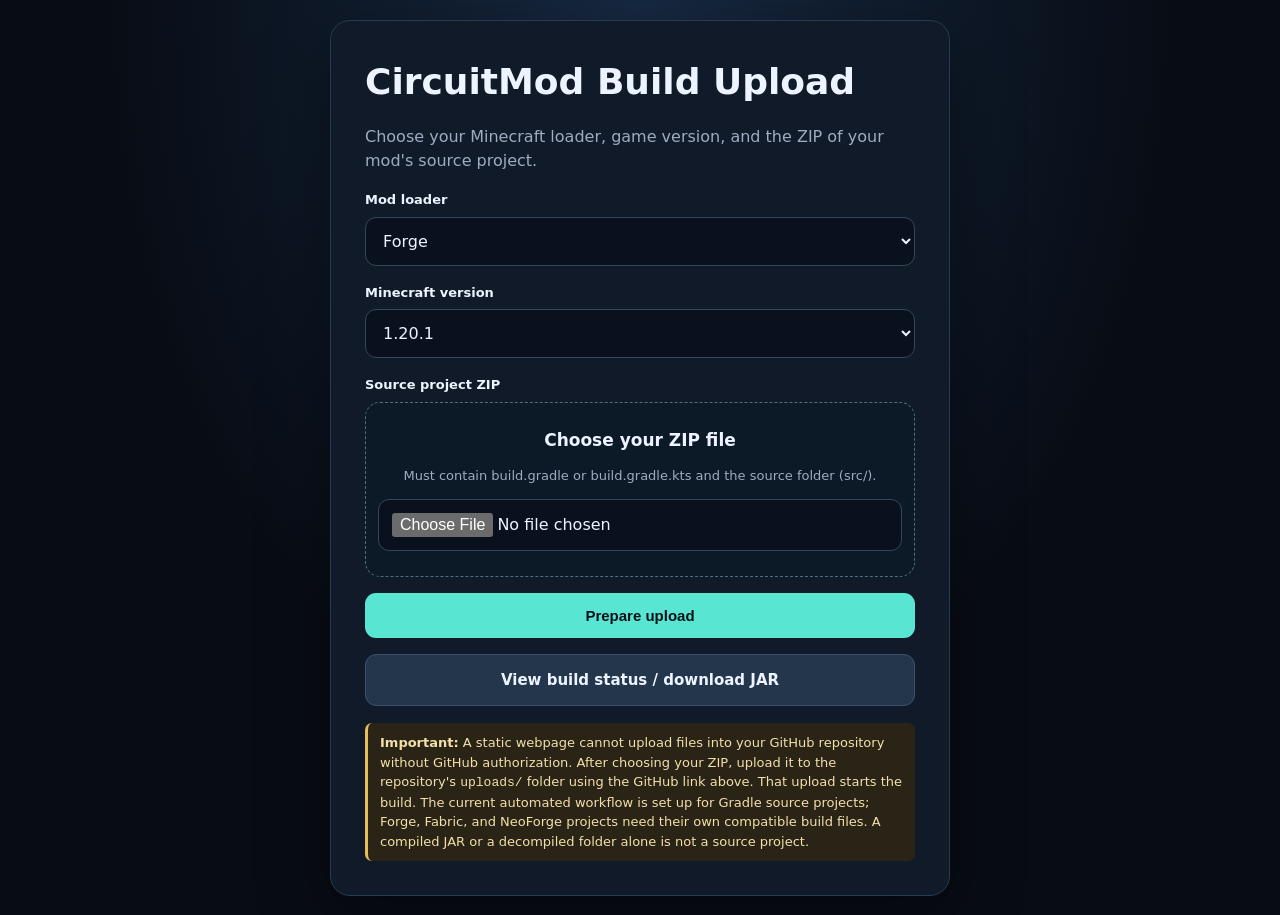
<file: index.html>
<!doctype html>
<html lang="en"><head><meta charset="utf-8"><meta name="viewport" content="width=device-width,initial-scale=1"><title>CircuitMod Build Upload</title>
<style>
:root{color-scheme:dark;--bg:#080c14;--panel:#111a29;--line:#2a3a50;--text:#edf4ff;--muted:#9eacc2;--accent:#58e6d2}*{box-sizing:border-box}body{margin:0;background:radial-gradient(ellipse at top,#172a43,var(--bg) 60%);color:var(--text);font:16px/1.5 system-ui,sans-serif;min-height:100vh;display:grid;place-items:center;padding:20px}.card{width:min(100%,620px);background:var(--panel);border:1px solid var(--line);border-radius:20px;padding:clamp(20px,5vw,34px);box-shadow:0 20px 70px #0006}h1{margin:0;font-size:clamp(25px,6vw,36px)}p{color:var(--muted)}label{display:block;font-size:13px;font-weight:750;margin:17px 0 7px}select,input[type=file]{width:100%;padding:13px;background:#09111e;color:var(--text);border:1px solid #34465e;border-radius:11px;font:inherit}.drop{display:block;text-align:center;border:1px dashed #4d7183;border-radius:15px;padding:25px 12px;background:#0c1926}.drop strong{display:block;font-size:17px}.muted{font-size:13px;color:var(--muted)}button,.link{display:block;width:100%;border:0;border-radius:11px;padding:14px;margin-top:16px;background:var(--accent);color:#07111a;font-weight:850;text-align:center;text-decoration:none;font-size:15px;cursor:pointer}.link{background:#23364b;color:var(--text);border:1px solid #3b526e}.status{display:none;padding:12px;margin-top:14px;border-radius:10px;background:#0c2727;border:1px solid #27615c;overflow-wrap:anywhere}.warn{font-size:13px;border-left:3px solid #e6bd5b;padding:10px 12px;background:#2a2417;color:#f3dfaa;border-radius:7px;margin-top:17px}.hidden{display:none!important}
</style></head><body><main class="card">
<h1>CircuitMod Build Upload</h1><p>Choose your Minecraft loader, game version, and the ZIP of your mod's source project.</p>
<label for="loader">Mod loader</label><select id="loader"><option value="Forge">Forge</option><option value="NeoForge">NeoForge</option><option value="Fabric">Fabric</option><option value="Quilt">Quilt</option></select>
<label for="version">Minecraft version</label><select id="version"><option>1.20.1</option><option>1.21.1</option><option>1.21.4</option><option>1.21.5</option><option>1.21.8</option><option>1.21.11</option><option>Other / detected from project</option></select>
<label for="file">Source project ZIP</label><div class="drop"><strong>Choose your ZIP file</strong><p class="muted">Must contain build.gradle or build.gradle.kts and the source folder (src/).</p><input id="file" type="file" accept=".zip,application/zip"></div>
<div id="status" class="status" role="status"></div>
<button id="prepare">Prepare upload</button>
<a class="link hidden" id="repo" href="https://github.com/Memegod12344321/Circuitmod/tree/main/uploads" target="_blank" rel="noreferrer">Open GitHub uploads folder</a>
<a class="link" href="https://github.com/Memegod12344321/Circuitmod/actions" target="_blank" rel="noreferrer">View build status / download JAR</a>
<div class="warn"><b>Important:</b> A static webpage cannot upload files into your GitHub repository without GitHub authorization. After choosing your ZIP, upload it to the repository's <code>uploads/</code> folder using the GitHub link above. That upload starts the build. The current automated workflow is set up for Gradle source projects; Forge, Fabric, and NeoForge projects need their own compatible build files. A compiled JAR or a decompiled folder alone is not a source project.</div>
</main><script>
const file=document.getElementById('file'),status=document.getElementById('status'),repo=document.getElementById('repo');
document.getElementById('prepare').addEventListener('click',()=>{const f=file.files[0];status.style.display='block';if(!f){status.textContent='Choose a source project ZIP first.';repo.classList.add('hidden');return}if(!f.name.toLowerCase().endsWith('.zip')){status.textContent='Please select a .zip file containing the mod source project.';repo.classList.add('hidden');return}const loader=document.getElementById('loader').value,version=document.getElementById('version').value;status.textContent='Selected: '+f.name+' ('+(f.size/1024/1024).toFixed(2)+' MB)\nLoader: '+loader+'\nMinecraft version: '+version+'\nNext: upload this ZIP into the repository uploads/ folder. GitHub Actions will attempt to build it.';repo.classList.remove('hidden');});
</script></body></html>
</file>
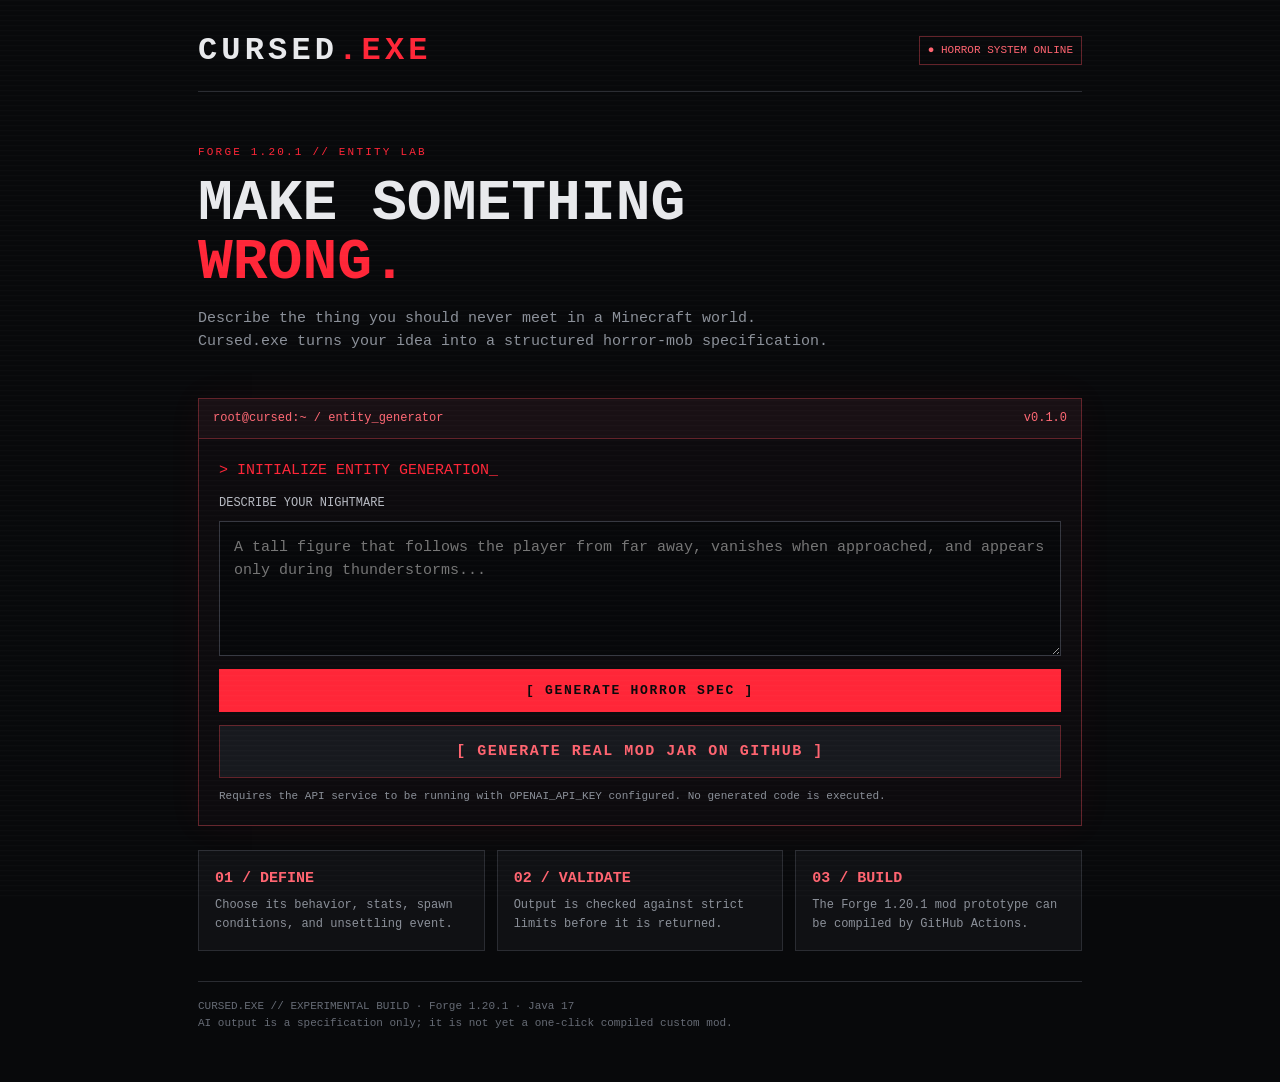
<file: ai-horror-creator/creator/index.html>
<!doctype html>
<html lang="en">
<head>
<meta charset="utf-8">
<meta name="viewport" content="width=device-width,initial-scale=1">
<meta name="theme-color" content="#090909">
<title>Cursed.exe — Horror Forge</title>
<style>
:root{color-scheme:dark;--red:#ff2638;--dim:#8b9099;--panel:#101114;--line:#2a2c32}
*{box-sizing:border-box}body{margin:0;background:#08090b;color:#e8e9ec;font:15px/1.55 ui-monospace,SFMono-Regular,Consolas,monospace;min-height:100vh}
body:before{content:"";position:fixed;inset:0;pointer-events:none;background:repeating-linear-gradient(0deg,#fff0 0 3px,#ffffff05 4px 5px);z-index:3}
main{width:min(920px,100%);margin:auto;padding:26px 18px 50px}.top{display:flex;justify-content:space-between;align-items:center;gap:14px;border-bottom:1px solid var(--line);padding-bottom:15px}.logo{font-weight:900;letter-spacing:.13em;font-size:clamp(20px,5vw,32px)}.logo span{color:var(--red)}.status{font-size:11px;color:#ff6470;border:1px solid #63232a;padding:5px 8px;white-space:nowrap}
.hero{padding:52px 0 30px}.eyebrow{color:var(--red);letter-spacing:.2em;font-size:11px}.hero h1{font-size:clamp(30px,7vw,58px);line-height:1.02;margin:13px 0}.hero p{color:var(--dim);max-width:650px}.terminal{border:1px solid #63232a;background:#0d0b0e;box-shadow:0 0 35px #ff26380c}.bar{background:#191014;padding:10px 14px;border-bottom:1px solid #63232a;color:#ff6874;font-size:12px;display:flex;justify-content:space-between}.body{padding:20px}.prompt{color:var(--red);margin-bottom:12px}label{display:block;color:#b7bac2;font-size:12px;margin:0 0 8px}textarea{display:block;width:100%;min-height:135px;resize:vertical;background:#07080a;border:1px solid #353740;color:#f3f3f4;padding:14px;font:inherit;outline:none}textarea:focus{border-color:var(--red)}button{margin-top:13px;width:100%;background:var(--red);color:#09090b;border:0;padding:14px;font:900 13px ui-monospace,monospace;letter-spacing:.13em;cursor:pointer}button:disabled{opacity:.55;cursor:wait}.hint{font-size:11px;color:var(--dim);margin-top:10px}.output{margin-top:18px;display:none;border:1px solid var(--line);background:#08090b;padding:16px;overflow-wrap:anywhere}.output h2{color:var(--red);font-size:13px}.output pre{white-space:pre-wrap;color:#d6d8dd;font-size:12px}.error{color:#ff6c7a}.grid{display:grid;grid-template-columns:repeat(auto-fit,minmax(210px,1fr));gap:12px;margin-top:24px}.tile{border:1px solid var(--line);padding:16px;background:var(--panel)}.tile b{display:block;color:#ff6470;margin-bottom:6px}.tile p{margin:0;color:var(--dim);font-size:12px}.foot{margin-top:30px;border-top:1px solid var(--line);padding-top:16px;color:#666b75;font-size:11px}code{color:#ff8790}
</style>
</head>
<body><main>
<header class="top"><div class="logo">CURSED<span>.EXE</span></div><div class="status">● HORROR SYSTEM ONLINE</div></header>
<section class="hero"><div class="eyebrow">FORGE 1.20.1 // ENTITY LAB</div><h1>MAKE SOMETHING<br><span style="color:var(--red)">WRONG.</span></h1><p>Describe the thing you should never meet in a Minecraft world. Cursed.exe turns your idea into a structured horror-mob specification.</p></section>
<section class="terminal"><div class="bar"><span>root@cursed:~ / entity_generator</span><span>v0.1.0</span></div><div class="body"><div class="prompt">> INITIALIZE ENTITY GENERATION_</div>
<form id="form"><label for="prompt">DESCRIBE YOUR NIGHTMARE</label><textarea id="prompt" minlength="8" maxlength="1200" required placeholder="A tall figure that follows the player from far away, vanishes when approached, and appears only during thunderstorms..."></textarea><button id="submit" type="submit">[ GENERATE HORROR SPEC ]</button><a href="https://github.com/Memegod12344321/Circuitmod/actions" target="_blank" rel="noopener" style="display:block;margin-top:13px;text-align:center;background:#17191e;color:#ff6470;border:1px solid #63232a;padding:14px;text-decoration:none;font-weight:900;letter-spacing:.1em">[ GENERATE REAL MOD JAR ON GITHUB ]</a><div class="hint">Requires the API service to be running with OPENAI_API_KEY configured. No generated code is executed.</div></form>
<div id="output" class="output" aria-live="polite"></div></div></section>
<section class="grid"><div class="tile"><b>01 / DEFINE</b><p>Choose its behavior, stats, spawn conditions, and unsettling event.</p></div><div class="tile"><b>02 / VALIDATE</b><p>Output is checked against strict limits before it is returned.</p></div><div class="tile"><b>03 / BUILD</b><p>The Forge 1.20.1 mod prototype can be compiled by GitHub Actions.</p></div></section>
<footer class="foot">CURSED.EXE // EXPERIMENTAL BUILD · Forge 1.20.1 · Java 17<br>AI output is a specification only; it is not yet a one-click compiled custom mod.</footer>
</main>
<script>
const form=document.querySelector('#form'),button=document.querySelector('#submit'),output=document.querySelector('#output');
form.addEventListener('submit',async e=>{e.preventDefault();button.disabled=true;button.textContent='[ GENERATING SPEC... ]';output.style.display='block';output.textContent='> REQUESTING AI SPECIFICATION...';try{const res=await fetch('/generate',{method:'POST',headers:{'Content-Type':'application/json'},body:JSON.stringify({prompt:document.querySelector('#prompt').value})});const data=await res.json();if(!res.ok)throw new Error(data.detail||'Request failed');const pre=document.createElement('pre');pre.textContent=JSON.stringify(data,null,2);output.replaceChildren();const h=document.createElement('h2');h.textContent='> SPEC GENERATED';output.append(h,pre)}catch(err){output.textContent='> ERROR: '+err.message}finally{button.disabled=false;button.textContent='[ GENERATE HORROR SPEC ]'}});
</script></body></html>
</file>
